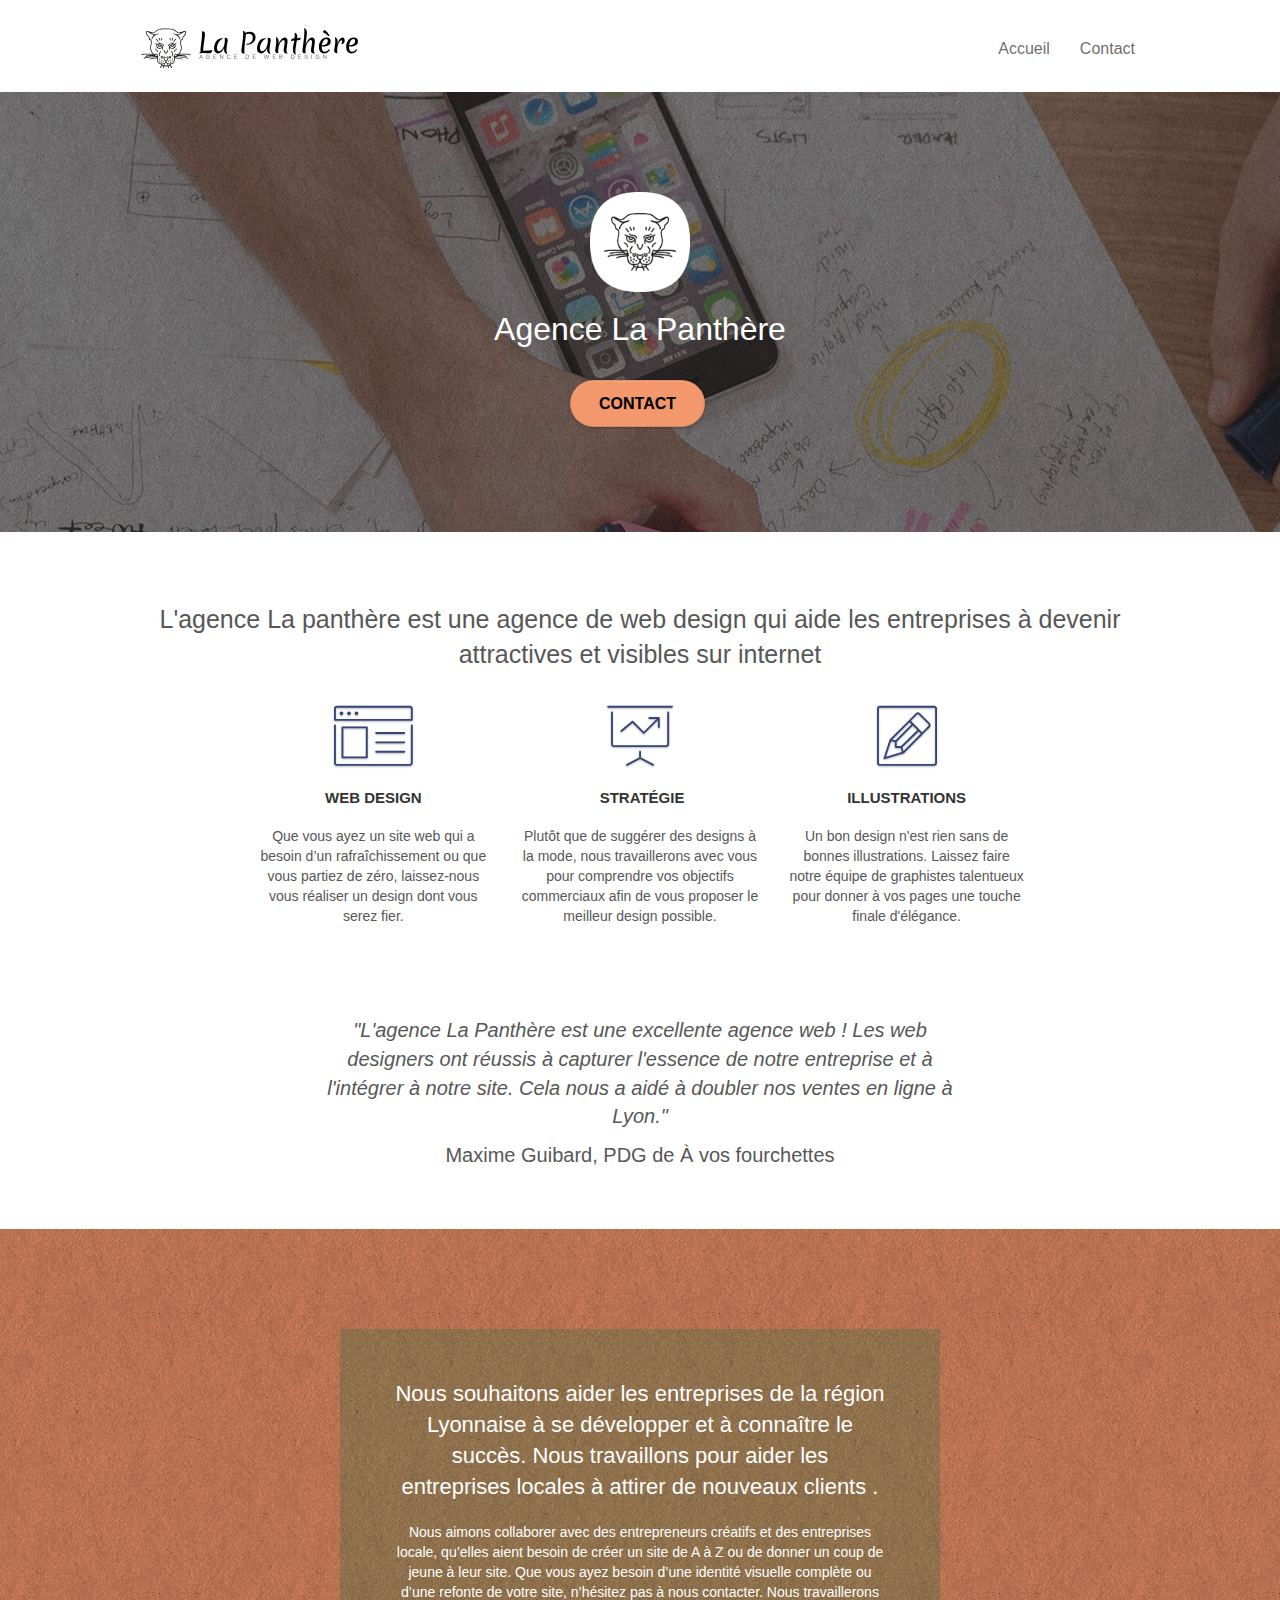
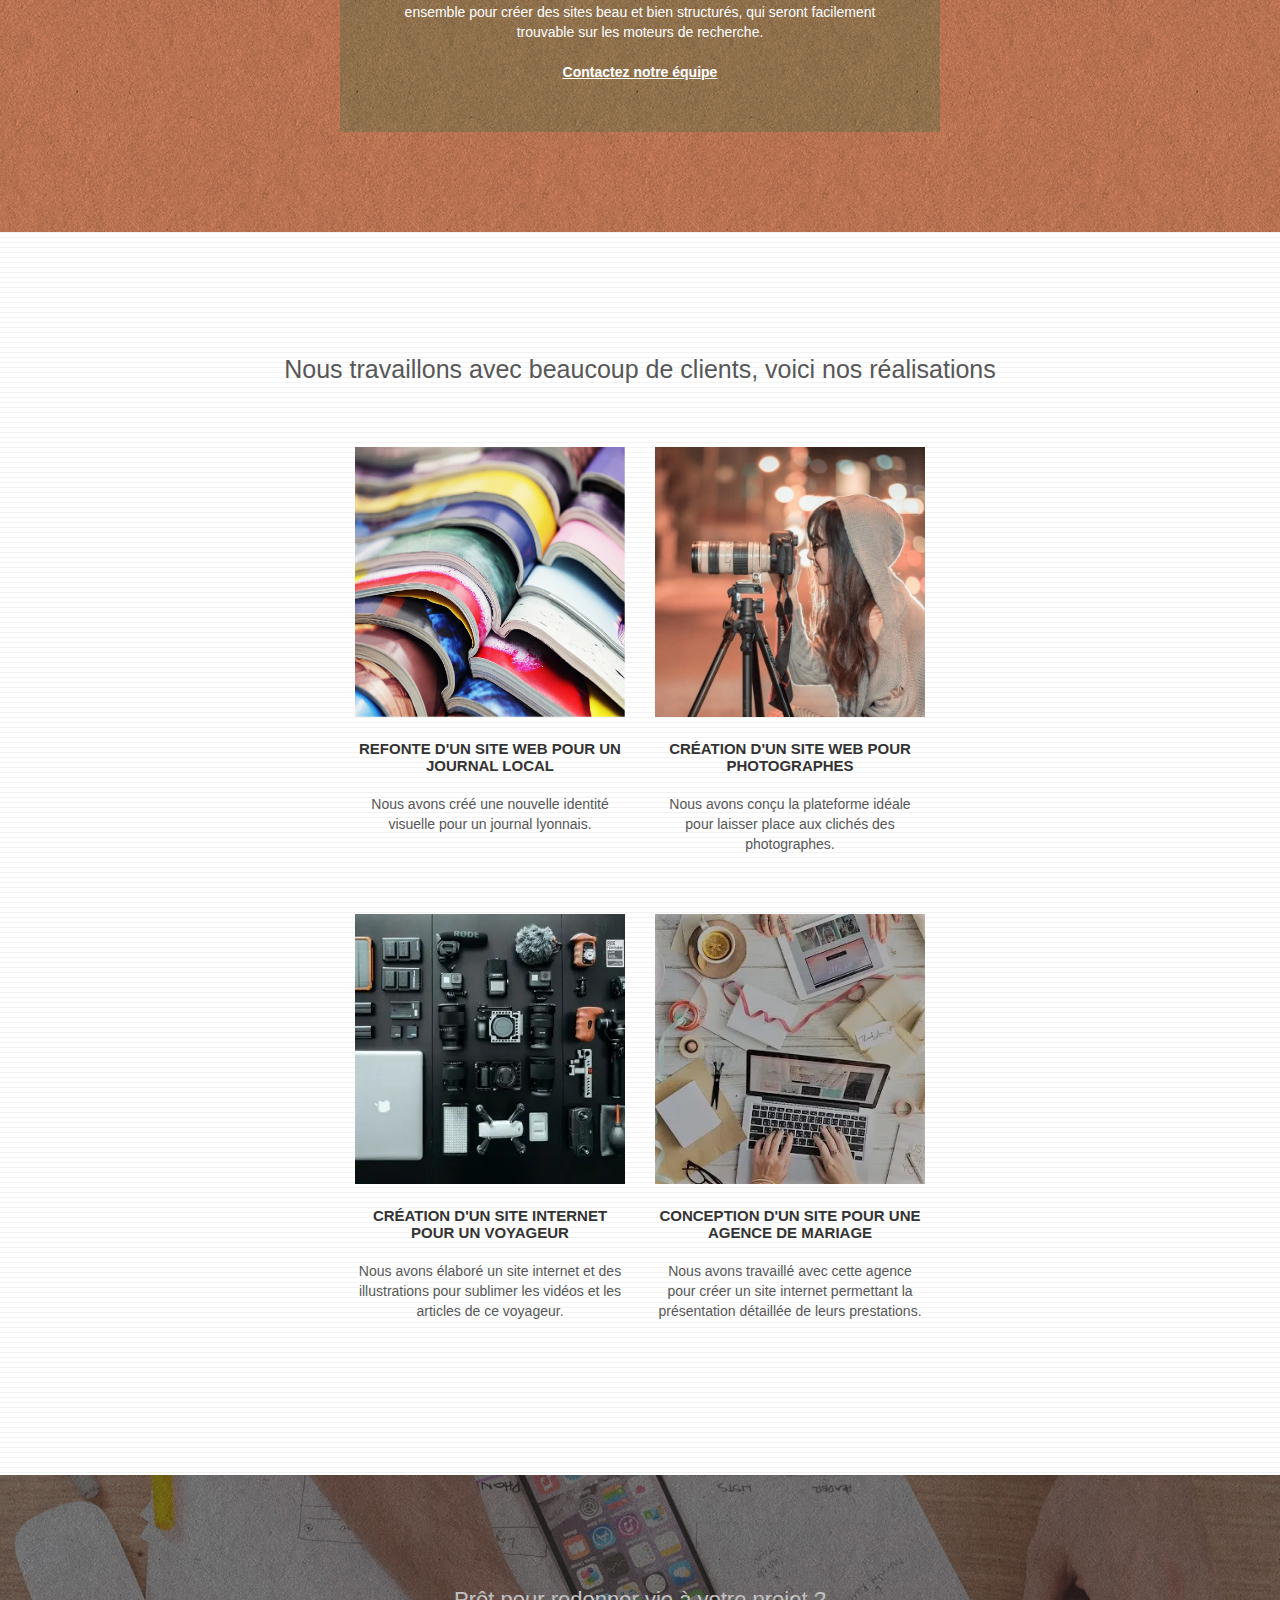
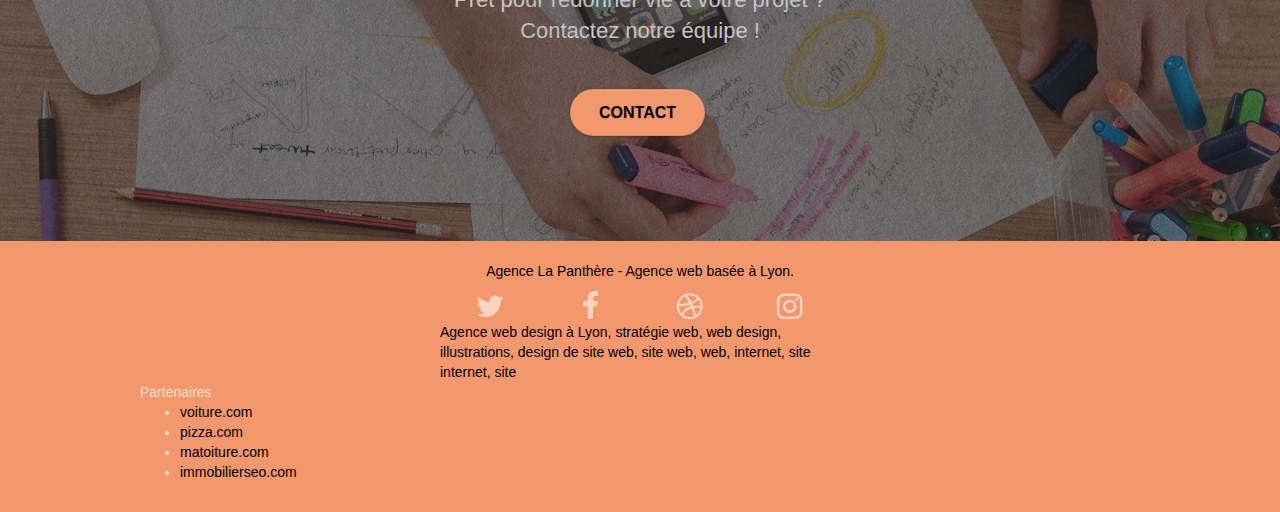
<file: index.html>
<!doctype html>
<html lang="fr">
<head>
    <meta charset="utf-8">
    <meta name="keywords" content="seo, google, site web, site internet, agence web design Lyon, agence web design">
    <meta name="description" content="La panthère, agence webdesign basée à Lyon, une entreprise de webdesign">
    <meta name="viewport" content="width=device-width, initial-scale=1.0, viewport-fit=cover">
    <link rel="shortcut icon" type="image/png" href="favicon.jpg">
    
	<link rel="stylesheet" type="text/css" href="./css/bootstrap.css">
	<link rel="stylesheet" type="text/css" href="style.css">
	<link rel="stylesheet" type="text/css" href="./css/font-awesome.css">
	<link rel="stylesheet" type="text/css" href="./css/et-line.css">
	
    
	<script src="./js/jquery-2.1.0.js"></script>
	<script src="./js/bootstrap.js"></script>
	<script src="./js/blocs.js"></script>
	<script src="./js/jquery.touchSwipe.js" defer></script>
	<script src="./js/gmaps.js"></script>

    <title>La panthère agence de webdesign situé à Lyon.</title>

    
<!-- Analytics -->
 
<!-- Analytics END -->
    
</head>
<body>
<!-- Principal conteneur -->
<div class="page-container">
    
<!-- bloc-0 -->
<header class="bloc bgc-white l-bloc " id="bloc-0">
	<div class="container bloc-sm">

		<nav class="navbar row">
			<div class="navbar-header">
				<a title="Barre de navigation" class="navbar-brand" href="index.html"><img src="img/agence-la-panthere-monochrome.svg" title="Agence web design Lyon" alt="Lyon web design logo agence web meilleure agence" height="40" /></a>
				<button id="nav-toggle" type="button" class="ui-navbar-toggle navbar-toggle" data-toggle="collapse" data-target=".navbar-1">
					<span class="sr-only">Toggle navigation</span><span class="icon-bar"></span><span class="icon-bar"></span><span class="icon-bar"></span>
				</button>
			</div>
			<nav class="collapse navbar-collapse navbar-1 special-dropdown-nav">
				<ul class="site-navigation nav navbar-nav">
					<li>
						<a title="Lien page d'acceuil" href="index.html">Accueil</a>
					</li>
					<li>
					</li>
					<li>
						<a title="Lien page contact" href="Contact.html">Contact</a>
					</li>
				</ul>
			</nav>
		</nav>
	</div>
</header>
<!-- bloc-0 END -->

<!-- bloc-1-presentation -->
<main>
<section class="bloc bgc-dark-slate-blue bg-banniere d-bloc bg-t-edge bloc-bg-texture texture-paper b-parallax" id="bloc-1-hero">
	<div class="container bloc-lg">
		<div class="row tight-width-whitespace">
			<div class="col-sm-12">
				<img src="img/logo.webp" class="center-block image-resize-mode" title="Agence web design Lyon" width="100" alt="Agence La Panthère, agence web design Lyon, création logo Lyon" />
				<h1 class="text-center hero-bloc-text tc-white ">
					Agence La Panthère
				</h1>
				<div class="text-center">
					<a title="bouton contact" href="Contact.html" class="btn btn-lg btn-clean btn-rd cta-hero btn-atomic-tangerine" id="cta-hero">Contact</a>
				</div>
			</div>
		</div>
	</div>
</section>
<!-- bloc-1-presentation END -->

<!-- bloc-2-services -->
<section class="bloc bgc-white l-bloc" id="bloc-2-services">
	<div class="container bloc-md">
		<div class="row">
			<div class="col-sm-12 text-center">
				<h2 class="h2__default">L'agence La panthère est une agence de web design qui aide les entreprises à devenir attractives et visibles sur internet</h2>
			</div>
		</div>
		<div class="row voffset-lg med-width-whitespace">
			<aside class="col-sm-4">
				<div class="text-center">
					<span class="et-icon-browser sm-shadow icon-dark-slate-blue icons icon-lg"></span>
				</div>
				<h3 class="mg-md text-center">
					Web design
				</h3>
				<p class="text-center ">
					Que vous ayez un site web qui a besoin d&rsquo;un rafraîchissement ou que vous partiez de zéro, laissez-nous vous réaliser un design dont vous serez fier.
				</p>
			</aside>
			<aside class="col-sm-4">
				<div class="text-center">
					<span class="et-icon-presentation sm-shadow icon-dark-slate-blue icons icon-lg"></span>
				</div>
				<h3 class="mg-md text-center">
					&nbsp;Stratégie
				</h3>
				<p class="text-center ">
					Plutôt que de suggérer des designs à la mode, nous travaillerons avec vous pour comprendre vos objectifs commerciaux afin de vous proposer le meilleur design possible.<br>
				</p>
			</aside>
			<aside class="col-sm-4">
				<div class="text-center">
					<span class="et-icon-edit sm-shadow icon-dark-slate-blue icons icon-lg"></span>
				</div>
				<h3 class="mg-md text-center">
					Illustrations
				</h3>
				<p class="text-center ">
					Un bon design n'est rien sans de bonnes illustrations. Laissez faire notre équipe de graphistes talentueux pour donner à vos pages une touche finale d'élégance.
				</p>
			</aside>
		</div>
		<div class="row voffset-lg voffset">
			<div class="col-xs-12 col-md-8 col-md-offset-2 text-center">
				<p class="text__coat">"L'agence La Panthère est une excellente agence web ! Les web designers ont réussis à capturer l'essence de notre entreprise et à l'intégrer à notre site. Cela nous a aidé à doubler nos ventes en ligne à Lyon."</p>
				<p class="text__default">Maxime Guibard, PDG de À vos fourchettes</p>
			</div>
		</div>
	</div>
</section>
<!-- bloc-2-services END -->

<!-- bloc-3-what-i-do -->
<section class="bloc tc-white bgc-atomic-tangerine bg-presentation d-bloc bloc-bg-texture texture-paper b-parallax" id="bloc-3-what-i-do">
	<div class="container bloc-lg">
		<div class="row tight-width-whitespace black-background">
			<div class="col-sm-12">
				<h2 class="mg-md text-center tc-white">
					Nous souhaitons aider les entreprises de la région Lyonnaise à se développer et à connaître le succès. Nous travaillons pour aider les entreprises locales à attirer de nouveaux clients .<br>
				</h2>
				<p class="text-center white">
					Nous aimons collaborer avec des entrepreneurs créatifs et des entreprises locale, qu’elles aient besoin de créer un site de A à Z ou de donner un coup de jeune à leur site. Que vous ayez besoin d’une identité visuelle complète ou d’une refonte de votre site, n’hésitez pas à nous contacter. Nous travaillerons ensemble pour créer des sites beau et bien structurés, qui seront facilement trouvable sur les moteurs de recherche. <br><br><a title="Page conatct" class="ltc-white bold-link" href="Contact.html">Contactez notre équipe</a><br>
				</p>
			</div>
		</div>
	</div>
</section>
<!-- bloc-3-what-i-do END -->

<!-- bloc-4-portfolio -->
<section class="bloc bgc-white bg-lines-h2-bg bg-repeat l-bloc" id="bloc-4-portfolio">
	<div class="container bloc-lg">
		<div class="row">
			<div class="col-sm-12 text-center">
				<h2 class="h2__default">Nous travaillons avec beaucoup de clients, voici nos réalisations</h2>
			</div>
		</div>
		<div class="row tight-width-whitespace portfolio-row">
			<aside class="col-sm-6">
				<a href="#" data-lightbox="img/1.webp" data-gallery-id="gallery-1" data-caption="Refonte d'un site web pour un journal local" data-frame="snapshot-lb"><img src="img/1.webp" alt="Lyon web design logo agence web meilleure agence et refonte site web journal" title="Agence web design Lyon" class="img-responsive portfolio-thumb" /></a>
				<h3 class="mg-md text-center">
					Refonte d'un site web pour un journal local
				</h3>
				<p class="text-center">
					Nous avons créé une nouvelle identité visuelle pour un journal lyonnais.
				</p>
			</aside>
			<aside class="col-sm-6">
				<a href="#" data-lightbox="img/2.webp" data-gallery-id="gallery-1" data-caption="Création d'un site web pour photographes" data-frame="snapshot-lb"><img src="img/2.webp" class="img-responsive portfolio-thumb" title="Agence web design Lyon" alt="Lyon web design logo agence web meilleure agence, Création d'un site web pour photographes" /></a>
				<h3 class="mg-md text-center">
					Création d'un site web pour photographes
				</h3>
				<p class="text-center">
					Nous avons conçu la plateforme idéale pour laisser place aux clichés des photographes.
				</p>
			</aside>
		</div>
		<div class="row tight-width-whitespace portfolio-row">
			<aside class="col-sm-6">
				<a href="#" data-lightbox="img/3.webp" data-gallery-id="gallery-1" data-caption="Création d'un site internet pour un voyageur" data-frame="snapshot-lb"><img src="img/3.webp" class="img-responsive portfolio-thumb" title="Agence web design Lyon" alt="Lyon web design logo agence web meilleure agence, Création d'un site web pour voyageur"/></a>
				<h3 class="mg-md text-center">
					Création d'un site internet pour un voyageur
				</h3>
				<p class="text-center">
					Nous avons élaboré un site internet et des illustrations pour sublimer les vidéos et les articles de ce voyageur.
				</p>
			</aside>
			<aside class="col-sm-6">
				<a href="#" data-lightbox="img/4.webp" data-gallery-id="gallery-1" data-caption="Conception d'un site pour une agence de mariage" data-frame="snapshot-lb"><img src="img/4.webp" class="img-responsive portfolio-thumb" title="Agence web design Lyon" alt="Lyon web design logo agence web meilleure agence, Création d'un site web pour agence de mariage" /></a>
				<h3 class="mg-md text-center">
					Conception d'un site pour une agence de mariage
				</h3>
				<p class="text-center">
					Nous avons travaillé avec cette agence pour créer un site internet permettant la présentation détaillée de leurs prestations.
				</p>
			</aside>
		</div>
	</div>
</section>
<!-- bloc-4-portfolio END -->

<!-- bloc-5-cta -->
<section class="bloc bgc-dark-slate-blue bg-banniere d-bloc bloc-bg-texture texture-paper" id="bloc-5-cta">
	<div class="container bloc-lg">
		<div class="row">
			<h2 class="mg-md text-center tc-white">
				Prêt pour redonner vie à votre projet ?<br>Contactez notre équipe !
			</h2>
			<div class="col-sm-12 text-center">
				<a title="Bouton contact" href="Contact.html" class="btn btn-atomic-tangerine btn-clean btn-rd btn-lg cta-hero">Contact</a>
			</div>
		</div>
	</div>
</section>
</main>
<!-- bloc-5-cta END -->

<!-- Footer - bloc-8 -->
<footer class="bloc bgc-atomic-tangerine d-bloc" id="bloc-8">
	<div class="container bloc-sm">
		<div class="row">
			<div class="col-sm-12">
				<p class="text-center black">
					Agence La Panthère - Agence web basée à Lyon.<br>
				</p>
				<div class="row row-no-gutters social">
					<div class="col-sm-3">
						<div class="text-center">
							<a title="Twitter" class="social" href="index.html"><span class="fa fa-twitter icon-md"></span></a>
						</div>
					</div>
					<div class="col-sm-3">
						<div class="text-center">
							<a title="Facebook" class="social" href="index.html"><span class="fa fa-facebook icon-md"></span></a>
						</div>
					</div>
					<div class="col-sm-3">
						<div class="text-center">
							<a title="dribbble" class="social" href="index.html"><span class="fa fa-dribbble icon-md"></span></a>
						</div>
					</div>
					<div class="col-sm-3">
						<div class="text-center">
							<a title="Instagram" class="social" href="index.html"><span class="fa fa-instagram icon-md"></span></a>
						</div>
					</div>
					<div class="keywords" style="color:#000000;">Agence web design à Lyon, stratégie web, web design, illustrations, design de site web, site web, web, internet, site internet, site</div>
				</div>
				<div class="row">
					<div class="col-sm-4">
						Partenaires
							<ul>
								<li><a title="partenaire voiture" href="voiture.com">voiture.com</a></li>
								<li><a title="partenait pizza" href="pizza.com">pizza.com</a></li>
								<li><a title="partenaire matoiture" href="matoiture.com">matoiture.com</a></li>
								<li><a title="partenaire immobilier" href="immobilierseo.com">immobilierseo.com</a></li>
							</ul>		
					</div>
				</div>
			</div>
		</div>
	</div>
</footer>
<!-- Footer - bloc-8 END -->

</div>
<!-- Principal conteneur END -->
    

</body>
</html>
</file>
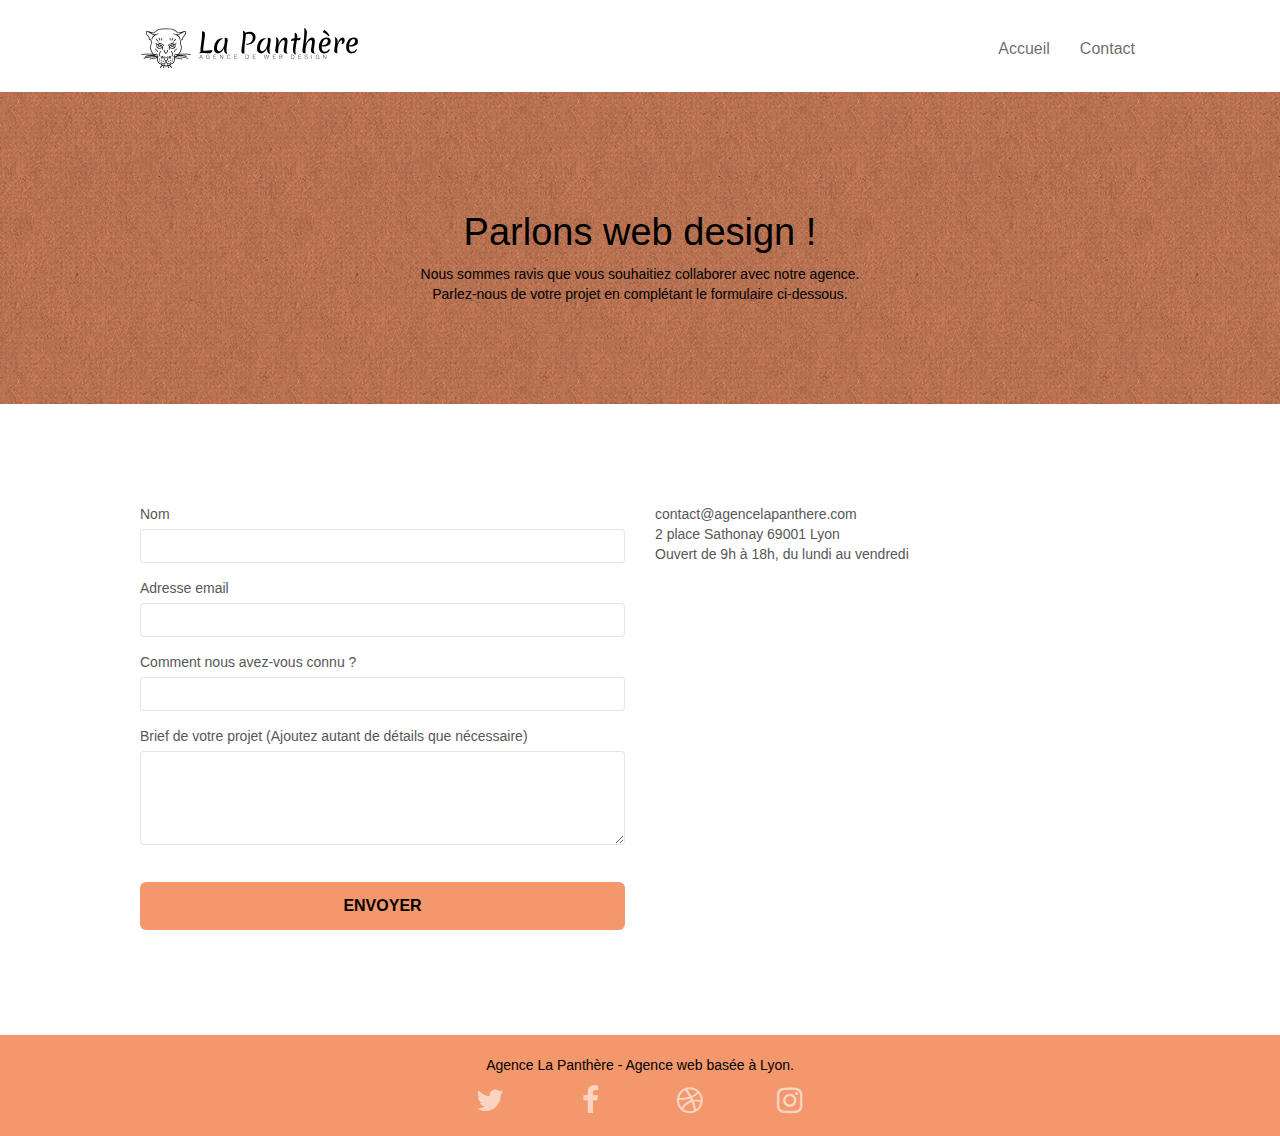
<file: Contact.html>
<!doctype html>
<html lang="fr">
<head>
    <meta charset="utf-8">
    <meta name="keywords" content="">
    <meta name="description" content="">
    <meta name="viewport" content="width=device-width, initial-scale=1.0, viewport-fit=cover">
    <link rel="shortcut icon" type="image/png" href="favicon.jpg">
    
	<link rel="stylesheet" type="text/css" href="./css/bootstrap.min.css">
	<link rel="stylesheet" type="text/css" href="style.css">
	<link rel="stylesheet" type="text/css" href="./css/font-awesome.min.css">
	<link rel="stylesheet" type="text/css" href="./css/et-line.min.css">
	
    
	<script src="./js/jquery-2.1.0.js"></script>
	<script src="./js/bootstrap.js"></script>
	<script src="./js/blocs.min.js"></script>
	<script src="./js/jqBootstrapValidation.js"></script>
	<script src="./js/formHandler.js"></script>
    <title>Contact la panthère agence de webdesign situé à Lyon.</title>

    
<!-- Analytics -->
 
<!-- Analytics END -->
    
</head>
<body>
<!-- Principal conteneur -->
<div class="page-container">
    
<!-- bloc-0 -->
<header class="bloc bgc-white l-bloc " id="bloc-0">
	<div class="container bloc-sm">
		<nav class="navbar row">
			<div class="navbar-header">
				<a class="navbar-brand" href="index.html"><img src="img/agence-la-panthere-monochrome.svg" title="Agence web design Lyon" alt="agence web design lyon logo" height="40" /></a>
				<button id="nav-toggle" type="button" class="ui-navbar-toggle navbar-toggle" data-toggle="collapse" data-target=".navbar-1">
					<span class="sr-only">Toggle navigation</span><span class="icon-bar"></span><span class="icon-bar"></span><span class="icon-bar"></span>
				</button>
			</div>
			<nav class="collapse navbar-collapse navbar-1 special-dropdown-nav">
				<ul class="site-navigation nav navbar-nav">
					<li>
						<a title="Lien page d'accueil" href="index.html">Accueil</a>
					</li>
					<li>
					</li>
					<li>
						<a title="Lien contact" href="Contact.html">Contact</a>
					</li>
				</ul>
			</nav>
		</nav>
	</div>
</header>
<!-- bloc-0 END -->

<!-- bloc-6 -->
<main>
<section class="bloc bg-dots-bg bg-repeat bgc-atomic-tangerine d-bloc bloc-bg-texture texture-paper" id="bloc-6">
	<div class="container bloc-lg">
		<div class="row">
			<div class="col-sm-12">
				<h1 class="text-center hero-bloc-text black">
					Parlons web design !
				</h1>
				<p class="text-center mg-lg black tight-width-whitespace">
					Nous sommes ravis que vous souhaitiez collaborer avec notre agence.<br>
					Parlez-nous de votre projet en complétant le formulaire ci-dessous.
				</p>
			</div>
		</div>
	</div>
</section>
<!-- bloc-6 END -->

<!-- bloc-7 -->
<section class="bloc bgc-white l-bloc" id="bloc-7">
	<div class="container bloc-lg">
		<div class="row">
			<div class="col-sm-6">
				<form id="form_1" novalidate success-msg="Your message has been sent." fail-msg="Sorry it seems that our mail server is not responding, Sorry for the inconvenience!">
					<div class="form-group">
						<label>
							Nom
						</label>
						<input id="name" class="form-control" required />
					</div>
					<div class="form-group">
						<label>
							Adresse email
						</label>
						<input id="email" class="form-control" type="email" required />
					</div>
					<div class="form-group">
						<label>
							Comment nous avez-vous connu ?
						</label>
						<input class="form-control" type="email" required id="input_504" />
					</div>
					<div class="form-group">
						<label>
							Brief de votre projet (Ajoutez autant de détails que nécessaire)<br>
						</label><textarea id="message" class="form-control" rows="4" cols="50" required></textarea>
					</div> 
					<button class="bloc-button btn btn-lg btn-block cta-hero btn-atomic-tangerine" type="submit">
						Envoyer
					</button>
				</form>
			</div>
			<aside class="col-sm-6">
				<p>
					contact@agencelapanthere.com<br>2 place Sathonay 69001 Lyon<br>Ouvert de 9h à 18h, du lundi au vendredi<br>
				</p>
			</aside>
		</div>
	</div>
</section>
<!-- bloc-7 END -->

<!-- ScrollToTop Button -->
<a class="bloc-button btn btn-d scrollToTop" onclick="scrollToTarget('1')"><span class="fa fa-chevron-up"></span></a>
</main>
<!-- ScrollToTop Button END-->


<!-- Footer - bloc-8 -->
<footer class="bloc bgc-atomic-tangerine d-bloc" id="bloc-8">
	<div class="container bloc-sm">
		<div class="row">
			<div class="col-sm-12">
				<p class="text-center black">
					Agence La Panthère - Agence web basée à Lyon.<br>
				</p>
				<div class="row row-no-gutters social">
					<div class="col-sm-3">
						<div class="text-center">
							<a class="social" title="twitter" href="index.html"><span class="fa fa-twitter icon-md"></span></a>
						</div>
					</div>
					<div class="col-sm-3">
						<div class="text-center">
							<a class="social" title="facebok" href="index.html"><span class="fa fa-facebook icon-md"></span></a>
						</div>
					</div>
					<div class="col-sm-3">
						<div class="text-center">
							<a class="social" title="dribbble" href="index.html"><span class="fa fa-dribbble icon-md"></span></a>
						</div>
					</div>
					<div class="col-sm-3">
						<div class="text-center">
							<a class="social" title="instagram" href="index.html"><span class="fa fa-instagram icon-md"></span></a>
						</div>
					</div>
				</div>
			</div>
		</div>
	</div>
</footer>
<!-- Footer - bloc-8 END -->

</div>
<!-- Principal conteneur END -->
    

</body>
</html>
</file>
<file: style.css>
body {
    margin: 0;
    padding: 0;
    background: #FFF;
    overflow-x: hidden;
    -webkit-font-smoothing: antialiased;
    -moz-osx-font-smoothing: grayscale;
}

a,
button {
    transition: all .3s ease-in-out;
    outline: none!important;
}

a:hover {
    text-decoration: none;
    cursor: pointer;
}

#page-loading-blocs-notifaction {
    position: fixed;
    top: 0;
    bottom: 0;
    width: 100%;
    z-index: 100000;
    background: #FFFFFF url("img/pageload-spinner.gif") no-repeat center center;
}

.bloc {
    width: 100%;
    clear: both;
    background: 50% 50% no-repeat;
    padding: 0 50px;
    -webkit-background-size: cover;
    -moz-background-size: cover;
    -o-background-size: cover;
    background-size: cover;
    position: relative;
}

.bloc .container {
    padding-left: 0;
    padding-right: 0;
}

.bloc-lg {
    padding: 100px 50px;
}

.bloc-md {
    padding: 50px;
}

.bloc-sm {
    padding: 20px 50px;
}

.bg-center,
.bg-l-edge,
.bg-r-edge,
.bg-t-edge,
.bg-b-edge,
.bg-tl-edge,
.bg-bl-edge,
.bg-tr-edge,
.bg-br-edge,
.bg-repeat {
    -webkit-background-size: auto!important;
    -moz-background-size: auto!important;
    -o-background-size: auto!important;
    background-size: auto!important;
}

.bg-repeat {
    background: repeat;
}

.bg-t-edge {
    background: top no-repeat;
}

.bloc-bg-texture::before {
    content: "";
    background-size: 2px 2px;
    position: absolute;
    top: 0;
    bottom: 0;
    left: 0;
    right: 0;
}

.texture-paper::before {
    background: url("img/texture-paper.webp");
    background-size: 280px 280px;
}

.b-parallax {
    background-attachment: fixed;
}

.d-bloc {
    color: rgba(255, 255, 255, .7);
}

.d-bloc button:hover {
    color: rgba(255, 255, 255, .9);
}

.d-bloc .icon-round,
.d-bloc .icon-square,
.d-bloc .icon-rounded,
.d-bloc .icon-semi-rounded-a,
.d-bloc .icon-semi-rounded-b {
    border-color: rgba(255, 255, 255, .9);
}

.d-bloc .divider-h span {
    border-color: rgba(255, 255, 255, .2);
}

.d-bloc .a-btn,
.d-bloc .navbar a,
.d-bloc .navbar-brand,
.d-bloc a .icon-sm,
.d-bloc a .icon-md,
.d-bloc a .icon-lg,
.d-bloc a .icon-xl,
.d-bloc h1 a,
.d-bloc h2 a,
.d-bloc h3 a,
.d-bloc h4 a,
.d-bloc h5 a,
.d-bloc h6 a,
.d-bloc p a {
    color: rgba(255, 255, 255, .6);
}

.d-bloc .a-btn:hover,
.d-bloc .navbar a:hover,
.d-bloc .navbar-brand:hover,
.d-bloc a:hover .icon-sm,
.d-bloc a:hover .icon-md,
.d-bloc a:hover .icon-lg,
.d-bloc a:hover .icon-xl,
.d-bloc h1 a:hover,
.d-bloc h2 a:hover,
.d-bloc h3 a:hover,
.d-bloc h4 a:hover,
.d-bloc h5 a:hover,
.d-bloc h6 a:hover,
.d-bloc p a:hover {
    color: rgba(255, 255, 255, 1);
}

.d-bloc .navbar-toggle .icon-bar {
    background: rgba(255, 255, 255, 1);
}

.d-bloc .btn-wire,
.d-bloc .btn-wire:hover {
    color: rgba(255, 255, 255, 1);
    border-color: rgba(255, 255, 255, 1);
}

.d-bloc .panel {
    color: rgba(0, 0, 0, .5);
}

.d-bloc .panel button:hover {
    color: rgba(0, 0, 0, .7);
}

.d-bloc .panel icon {
    border-color: rgba(0, 0, 0, .7);
}

.d-bloc .panel .divider-h span {
    border-color: rgba(0, 0, 0, .1);
}

.d-bloc .panel .a-btn {
    color: rgba(0, 0, 0, .6);
}

.d-bloc .panel .a-btn:hover {
    color: rgba(0, 0, 0, 1);
}

.d-bloc .panel .btn-wire,
.d-bloc .panel .btn-wire:hover {
    color: rgba(0, 0, 0, .7);
    border-color: rgba(0, 0, 0, .3);
}

.d-bloc .panel,
.l-bloc {
    color: rgba(0, 0, 0, .5);
}

.d-bloc .panel button:hover,
.l-bloc button:hover {
    color: rgba(0, 0, 0, .7);
}

.l-bloc .icon-round,
.l-bloc .icon-square,
.l-bloc .icon-rounded,
.l-bloc .icon-semi-rounded-a,
.l-bloc .icon-semi-rounded-b {
    border-color: rgba(0, 0, 0, .7);
}

.d-bloc .panel .divider-h span,
.l-bloc .divider-h span {
    border-color: rgba(0, 0, 0, .1);
}

.d-bloc .panel .a-btn,
.l-bloc .a-btn,
.l-bloc .navbar a,
.l-bloc .navbar-brand,
.l-bloc a .icon-sm,
.l-bloc a .icon-md,
.l-bloc a .icon-lg,
.l-bloc a .icon-xl,
.l-bloc h1 a,
.l-bloc h2 a,
.l-bloc h3 a,
.l-bloc h4 a,
.l-bloc h5 a,
.l-bloc h6 a,
.l-bloc p a {
    color: rgba(0, 0, 0, .6);
}

.d-bloc .panel .a-btn:hover,
.l-bloc .a-btn:hover,
.l-bloc .navbar a:hover,
.l-bloc .navbar-brand:hover,
.l-bloc a:hover .icon-sm,
.l-bloc a:hover .icon-md,
.l-bloc a:hover .icon-lg,
.l-bloc a:hover .icon-xl,
.l-bloc h1 a:hover,
.l-bloc h2 a:hover,
.l-bloc h3 a:hover,
.l-bloc h4 a:hover,
.l-bloc h5 a:hover,
.l-bloc h6 a:hover,
.l-bloc p a:hover {
    color: rgba(0, 0, 0, 1);
}

.l-bloc .navbar-toggle .icon-bar {
    color: rgba(0, 0, 0, .6);
}

.d-bloc .panel .btn-wire,
.d-bloc .panel .btn-wire:hover,
.l-bloc .btn-wire,
.l-bloc .btn-wire:hover {
    color: rgba(0, 0, 0, .7);
    border-color: rgba(0, 0, 0, .3);
}

.voffset {
    margin-top: 30px;
}

.voffset-lg {
    margin-top: 80px;
}

.row-no-gutters {
    margin-right: 0;
    margin-left: 0;
}

.row.row-no-gutters > [class^="col-"],
.row.row-no-gutters > [class*=" col-"] {
    padding-right: 0;
    padding-left: 0;
}

#bloc-1-hero h1 {
    font-size: 32px;
}

.navbar {
    margin-bottom: 0;
    z-index: 1;
}

.navbar-brand {
    height: auto;
    padding: 3px 15px;
    font-size: 25px;
    font-weight: normal;
    font-weight: 600;
    line-height: 44px;
}

.navbar-brand img {
    max-height: 200px;
    margin: 0 5px 0 0;
    display: inline;
}

.navbar-brand img[src$=svg] {
    min-width: 100px;
}

.nav-center .navbar-brand img {
    margin: 0;
}

.navbar .nav {
    padding-top: 2px;
    margin-right: -16px;
    float: right;
    z-index: 1;
}

.nav > li {
    float: left;
    margin-top: 4px;
    font-size: 16px;
}

.navbar-nav .open .dropdown-menu > li > a {
    text-align: inherit;
}

.nav > li a:hover,
.nav > li a:focus {
    background: transparent;
}

.navbar-toggle {
    margin: 10px 10px 0 0;
    border: 0px;
}

.navbar-toggle:hover {
    background: transparent!important;
}

.navbar-toggle .icon-bar {
    background-color: rgba(0, 0, 0, .5);
    width: 26px;
}

.nav-invert .navbar .nav {
    float: left;
}

.nav-invert .navbar-header,
.nav-invert .navbar-brand {
    float: right;
    position: relative;
    z-index: 2;
}

@media (min-width: 768px) {
    .site-navigation {
        position: absolute;
        top: 50%;
        right: 20px;
        transform: translate(0, -50%);
        -webkit-transform: translateY(-50%);
    }
    .nav > li .dropdown-menu a,
    .nav > li .dropdown-menu a:hover {
        color: #484848;
    }
    .nav-invert .site-navigation {
        left: 0;
        right: 0;
    }
    .nav-center {
        text-align: center;
    }
    .nav-center .navbar-header {
        width: 100%;
    }
    .nav-center .navbar-header,
    .nav-center .navbar-brand,
    .nav-center .nav > li {
        float: none;
        display: inline-block;
    }
    .nav-center .site-navigation {
        position: relative;
        width: 100%;
        right: 0;
        margin-right: 0px;
        margin-top: 20px;
    }
    .nav-center.mini-nav .navbar-toggle {
        float: none;
        margin: 10px auto 0;
    }
}

.nav > li > .dropdown a {
    background: none!important;
    display: block;
    padding: 14px 15px;
}

nav .caret {
    margin: 0 5px;
}

.dropdown-menu .dropdown-menu {
    top: -8px;
    left: 100%;
}

.dropdown-menu .dropmenu-flow-right {
    top: 100%;
    left: 0;
    margin-left: -1px;
    border-top-left-radius: 0;
    border-top-right-radius: 0;
}

.dropdown-menu .dropdown span {
    border: 4px solid black;
    border-top-color: transparent;
    border-right-color: transparent;
    border-bottom-color: transparent;
    margin: 6px -5px 0 0!important;
    float: right;
}

.mg-md {
    margin-top: 10px;
    margin-bottom: 20px;
}

.mg-lg {
    margin-top: 10px;
    margin-bottom: 40px;
}

.btn {
    margin: 0 5px 5px 0;
}

.btn.pull-right {
    margin: 0 0 5px 5px;
}

.btn-d,
.btn-d:hover,
.btn-d:focus {
    color: #FFF;
    background: rgba(0, 0, 0, .3);
}

button {
    outline: none!important;
}

.btn-rd {
    border-radius: 40px;
}

.btn-clean {
    border: 1px solid rgba(0, 0, 0, .08);
    border-bottom-color: rgba(0, 0, 0, .1);
    text-shadow: 0 1px 0 rgba(0, 0, 1, .1);
    box-shadow: 0 1px 3px rgba(0, 0, 1, .25), inset 0 1px 0 0 rgba(255, 255, 255, .15);
}

.icon-md {
    font-size: 30px!important;
}

.icon-lg {
    font-size: 60px!important;
}

.sm-shadow {
    text-shadow: 0 1px 2px rgba(0, 0, 0, .3);
}

.panel-sq,
.panel-sq .panel-heading,
.panel-sq .panel-footer {
    border-radius: 0;
}

.panel-rd {
    border-radius: 30px;
}

.panel-rd .panel-heading {
    border-radius: 29px 29px 0 0;
}

.panel-rd .panel-footer {
    border-radius: 0 0 29px 29px;
}

.form-control {
    border-color: rgba(0, 0, 0, .1);
    box-shadow: none;
}

.scrollToTop {
    width: 40px;
    height: 40px;
    position: fixed;
    bottom: 20px;
    right: 20px;
    opacity: 0;
    z-index: 500;
    transition: all .3s ease-in-out;
}

.scrollToTop span {
    margin-top: 6px;
}

.showScrollTop {
    font-size: 14px;
    opacity: 1;
}

a[data-lightbox] {
    position: relative;
    display: block;
    text-align: center;
}

a[data-lightbox]:hover::before {
    content: "+";
    font-family: "HelveticaNeue-Light", "Helvetica Neue Light", "Helvetica Neue", Helvetica, Arial;
    font-size: 32px;
    width: 50px;
    height: 50px;
    margin-left: -25px;
    border-radius: 50%;
    background: rgba(0, 0, 0, .6);
    color: #FFF;
    font-weight: 100;
    z-index: 1;
    position: absolute;
    top: 50%;
    transform: translateY(-50%);
    -webkit-transform: translateY(-50%);
}

a[data-lightbox]:hover img {
    opacity: 0.6;
    -webkit-animation-fill-mode: none;
    animation-fill-mode: none;
}

#lightbox-modal {
    display: flex;
    align-items: center;
}

#lightbox-modal .modal-dialog {
    width: 90%;
    max-width: 900px;
    margin: 0 auto 0;
}

#lightbox-modal .modal-dialog img {
    max-height: 90vh;
    margin: 0 auto;
}

.lightbox-caption {
    padding: 20px;
    color: #FFF;
    background: rgba(0, 0, 0, .5);
    position: absolute;
    left: 15px;
    right: 15px;
    bottom: 5px;
}

.close-lightbox {
    color: #FFF;
    font-size: 30px;
    position: absolute;
    top: 20px;
    right: 20px;
    z-index: 20;
    background: rgba(0, 0, 0, .5);
    border: none;
    line-height: 30px;
    padding: 0 9px 5px;
    opacity: 0.3;
}

.close-lightbox:hover,
.next-lightbox:hover,
.prev-lightbox:hover {
    opacity: 1.0;
    color: #FFF;
}

.next-lightbox,
.prev-lightbox {
    font-size: 20px;
    color: rgba(255, 255, 255, .9);
    background: rgba(0, 0, 0, .5);
    transition: all .2s ease-in-out;
    position: absolute;
    top: 45%;
    z-index: 1;
    opacity: 0.4;
}

.next-lightbox {
    padding: 6px 8px 1px 13px;
    right: 25px;
}

.prev-lightbox {
    padding: 6px 13px 1px 10px;
    left: 25px;
}

.snapshot-lb .modal-body {
    padding-bottom: 45px;
}

.snapshot-lb .lightbox-caption {
    padding: 0;
    color: rgba(0, 0, 0, .5);
    background: none;
}

footer a {
    color: rgb(0, 0, 0)!important;
}

h1,
h2,
h3,
h4,
h5,
h6,
p,
label,
.btn, 
a {
    font-family: "helvetica";
    font-weight: 400;
    color: #575757;
}

.h2__default {
    font-family: "helvetica";
    font-weight: 400;
    font-size: 2.5rem;
    color: #575757!important;
}

.text__coat {
    font-family: "helvetica";
    font-weight: 400;
    font-style: italic;
    font-size: 2rem;
    color: #575757!important;
}

.text__default {
    font-family: "helvetica";
    font-weight: 400;
    color: #575757!important;
    font-size: 2rem;
}

.container {
    max-width: 1000px;
}

.hero-bloc-text {
    font-size: 38px;
}

.hero-bloc-text-sub {
    font-size: 36px;
}

.statement-bloc-text {
    line-height: 26px;
    font-style: italic;
    font-size: 20px;
    text-align: center;
    font-weight: lighter;
    max-width: 520px;
    margin: auto auto auto auto;
}

p {
    font-size: 14px;
}

.tight-width-whitespace {
    max-width: 600px;
    margin: auto auto auto auto;
}

.h1 {
    font-size: 20px;
    font-family: "Open Sans";
}

.cta-hero {
    margin-top: 22px;
    color: #FFFFFF!important;
    text-transform: uppercase;
    padding: 12px 28px 12px 28px;
    font-size: 16px;
    font-weight: 700;
}

.social {
    max-width: 400px;
    margin: auto auto auto auto;
}

h2 {
    font-size: 22px;
    line-height: 1.4em;
}

h3 {
    font-size: 15px;
    text-transform: uppercase;
    font-weight: 700;
    color: #333333!important;
}

.med-width-whitespace {
    max-width: 800px;
    margin: auto auto auto auto;
    box-shadow: 0px 0px 0px #000000;
}

h1 {
    color: #333333!important;
}

h4 {
    color: #333333!important;
}

.icons {
    margin-bottom: 14px;
    margin-top: 24px;
}

.white {
    color: #FFFFFF!important;
}

.black {
    color: #000000!important;
}

.portfolio-thumb {
    margin-bottom: 24px;
}

.portfolio-row {
    margin-bottom: 44px;
    margin-top: 50px;
}

.avatar {
    box-shadow: 0px 4px 9px rgba(0, 0, 0, 0.3);
}

.black-background {
    background-color: rgba(165, 147, 99, 0.7);
    padding: 40px 40px 40px 40px;
}

.bold-link {
    font-weight: 900;
    text-decoration: underline!important;
}

.bgc-white {
    background-color: #FFFFFF;
}

.bgc-dark-slate-blue {
    background-color: #364577;
}

.bgc-atomic-tangerine {
    background-color: #F3976C;
}

.tc-white {
    color: #ffffff!important;
}

.btn-atomic-tangerine {
    background: #F3976C;
    color: #000000!important;
}

.btn-atomic-tangerine:hover {
    background: #c27956!important;
    color: #FFFFFF!important;
}

.ltc-white {
    color: #FFFFFF!important;
}

.ltc-white:hover {
    color: #cccccc!important;
}

.ltc-atomic-tangerine {
    color: #F3976C!important;
}

.ltc-atomic-tangerine:hover {
    color: #c27956!important;
}

.icon-dark-slate-blue {
    color: #364577!important;
    border-color: #364577!important;
}

.bg-dots-bg {
    background-image: url("img/dots-bg.webp");
}

.bg-lines-h2-bg {
    background-image: url("img/lines-h2-bg.webp");
}

.bg-banniere {
    background-image: url("img/agence-la-panthere.webp");
}

.bg-presentation {
    background-image: url("img/image-de-presentation.webp");
}

@media (max-width: 1024px) {
    .bloc {
        padding-left: 20px;
        padding-right: 20px;
    }
    .bloc.full-width-bloc,
    .bloc-tile-2.full-width-bloc .container,
    .bloc-tile-3.full-width-bloc .container,
    .bloc-tile-4.full-width-bloc .container {
        padding-left: 0;
        padding-right: 0;
    }
}

@media (max-width: 992px) and (min-width: 768px) {
    .navbar .nav {
        max-width: 80%
    }
    .nav-center.navbar .nav {
        max-width: 100%
    }
}

@media only screen and (min-width: 768px) and (max-width: 1024px) and (orientation: landscape) {
    .b-parallax {
        background-attachment: scroll;
    }
}

@media only screen and (min-width: 1024px) and (max-width: 1366px) and (-webkit-min-device-pixel-ratio: 1.5) {
    .b-parallax {
        background-attachment: scroll;
    }
}

@media (max-width: 991px) {
    .container {
        width: 100%;
    }
    .b-parallax {
        background-attachment: scroll;
    }
    .page-container,
    #hero-bloc {
        overflow-x: hidden;
        position: relative;
    }
    .bloc {
        padding-left: env(safe-area-inset-left);
        padding-right: env(safe-area-inset-right);
    }
    .bloc-group,
    .bloc-group .bloc {
        display: block;
        width: 100%;
    }
    .bloc-fill-screen .fill-bloc-top-edge,
    .bloc-fill-screen .fill-bloc-bottom-edge {
        padding: 0 20px;
        padding-left: env(safe-area-inset-left);
        padding-right: env(safe-area-inset-right);
    }
}

@media (max-width: 767px) {
    .page-container {
        overflow-x: hidden;
        position: relative;
    }
    h1,
    h2,
    h3,
    h4,
    h5,
    h6,
    p,
    #disqus_thread {
        padding-left: 10px!important;
        padding-right: 10px!important;
    }
    .b-parallax {
        background-attachment: scroll;
    }
    .navbar .nav {
        padding-top: 0;
        border-top: 1px solid rgba(0, 0, 0, .2);
        float: none!important;
    }
    .navbar.row {
        margin-left: 0;
        margin-right: 0;
    }
    .site-navigation {
        position: inherit;
        transform: none;
        -webkit-transform: none;
        -ms-transform: none;
    }
    .nav > li {
        margin-top: 0;
        border-bottom: 1px solid rgba(0, 0, 0, .1);
        background: rgba(0, 0, 0, .05);
        text-align: left;
        padding-left: 15px;
        width: 100%;
    }
    .nav > li:hover {
        background: rgba(0, 0, 0, .08);
    }
    .dropdown .dropdown a .caret {
        float: none;
        margin: 5px 0 0 10px!important;
        border: 4px solid black;
        border-bottom-color: transparent;
        border-right-color: transparent;
        border-left-color: transparent;
    }
    #hero-bloc .navbar .nav {
        background: rgba(0, 0, 0, .8);
    }
    #hero-bloc .navbar .nav a {
        color: rgba(255, 255, 255, .6);
    }
    .hero {
        padding: 50px 0;
    }
    .hero-nav {
        left: -1px;
        right: -1px;
    }
    .navbar-collapse {
        padding: 0;
        overflow-x: hidden;
        -webkit-box-shadow: none;
        box-shadow: none;
    }
    .navbar-brand img {
        max-height: 40px;
        width: auto;
    }
    .nav-invert .navbar-header {
        float: none;
        width: 100%;
    }
    .nav-invert .navbar-toggle {
        float: left;
        margin-left: 10px;
    }
    .bloc {
        padding-left: 0;
        padding-right: 0;
    }
    .bloc-xxl,
    .bloc-xl,
    .bloc-lg {
        padding: 40px 0;
    }
    .bloc-sm,
    .bloc-md {
        padding-left: 0;
        padding-right: 0;
    }
    .bloc-tile-2 .container,
    .bloc-tile-3 .container,
    .bloc-tile-4 .container,
    .bloc-fill-screen .fill-bloc-top-edge,
    .bloc-fill-screen .fill-bloc-bottom-edge {
        padding-left: 0;
        padding-right: 0;
    }
    .a-block {
        padding: 0 10px;
    }
    .btn-dwn {
        display: none;
    }
    .voffset {
        margin-top: 5px;
    }
    .voffset-md {
        margin-top: 20px;
    }
    .voffset-lg {
        margin-top: 30px;
    }
    form {
        padding: 5px;
    }
    .close-lightbox {
        display: inline-block;
    }
    .blocsapp-device-iphone5 {
        background-size: 216px 425px;
        padding-top: 60px;
        width: 216px;
        height: 425px;
    }
    .blocsapp-device-iphone5 img {
        width: 180px;
        height: 320px;
    }
}

@media (max-width: 400px) {
    .bloc {
        padding-left: 0;
        padding-right: 0;
    }
}

@media (max-width: 767px) {
    .bloc-mob-center-text {
        text-align: center;
    }
}
</file>
<file: css/et-line.css>
@font-face {
    font-family: et-line;
    src: url(../fonts/et-line.eot);
    src: url(../fonts/et-line.eot?#iefix) format('embedded-opentype'), url(../fonts/et-line.woff) format('woff'), url(../fonts/et-line.ttf) format('truetype'), url(../fonts/et-line.svg#et-line) format('svg');
    font-weight: 400;
    font-style: normal
}

.et-icon-adjustments,
.et-icon-alarmclock,
.et-icon-anchor,
.et-icon-aperture,
.et-icon-attachment,
.et-icon-bargraph,
.et-icon-basket,
.et-icon-beaker,
.et-icon-bike,
.et-icon-book-open,
.et-icon-briefcase,
.et-icon-browser,
.et-icon-calendar,
.et-icon-camera,
.et-icon-caution,
.et-icon-chat,
.et-icon-circle-compass,
.et-icon-clipboard,
.et-icon-clock,
.et-icon-cloud,
.et-icon-compass,
.et-icon-desktop,
.et-icon-dial,
.et-icon-document,
.et-icon-documents,
.et-icon-download,
.et-icon-dribbble,
.et-icon-edit,
.et-icon-envelope,
.et-icon-expand,
.et-icon-facebook,
.et-icon-flag,
.et-icon-focus,
.et-icon-gears,
.et-icon-genius,
.et-icon-gift,
.et-icon-global,
.et-icon-globe,
.et-icon-googleplus,
.et-icon-grid,
.et-icon-happy,
.et-icon-hazardous,
.et-icon-heart,
.et-icon-hotairballoon,
.et-icon-hourglass,
.et-icon-key,
.et-icon-laptop,
.et-icon-layers,
.et-icon-lifesaver,
.et-icon-lightbulb,
.et-icon-linegraph,
.et-icon-linkedin,
.et-icon-lock,
.et-icon-magnifying-glass,
.et-icon-map,
.et-icon-map-pin,
.et-icon-megaphone,
.et-icon-mic,
.et-icon-mobile,
.et-icon-newspaper,
.et-icon-notebook,
.et-icon-paintbrush,
.et-icon-paperclip,
.et-icon-pencil,
.et-icon-phone,
.et-icon-picture,
.et-icon-pictures,
.et-icon-piechart,
.et-icon-presentation,
.et-icon-pricetags,
.et-icon-printer,
.et-icon-profile-female,
.et-icon-profile-male,
.et-icon-puzzle,
.et-icon-quote,
.et-icon-recycle,
.et-icon-refresh,
.et-icon-ribbon,
.et-icon-rss,
.et-icon-sad,
.et-icon-scissors,
.et-icon-scope,
.et-icon-search,
.et-icon-shield,
.et-icon-speedometer,
.et-icon-strategy,
.et-icon-streetsign,
.et-icon-tablet,
.et-icon-target,
.et-icon-telescope,
.et-icon-toolbox,
.et-icon-tools,
.et-icon-tools-2,
.et-icon-trophy,
.et-icon-tumblr,
.et-icon-twitter,
.et-icon-upload,
.et-icon-video,
.et-icon-wallet,
.et-icon-wine {
    font-family: et-line;
    speak: none;
    font-style: normal;
    font-weight: 400;
    font-variant: normal;
    text-transform: none;
    line-height: 1;
    -webkit-font-smoothing: antialiased;
    -moz-osx-font-smoothing: grayscale;
    display: inline-block
}

.et-icon-mobile:before {
    content: "\e000"
}

.et-icon-laptop:before {
    content: "\e001"
}

.et-icon-desktop:before {
    content: "\e002"
}

.et-icon-tablet:before {
    content: "\e003"
}

.et-icon-phone:before {
    content: "\e004"
}

.et-icon-document:before {
    content: "\e005"
}

.et-icon-documents:before {
    content: "\e006"
}

.et-icon-search:before {
    content: "\e007"
}

.et-icon-clipboard:before {
    content: "\e008"
}

.et-icon-newspaper:before {
    content: "\e009"
}

.et-icon-notebook:before {
    content: "\e00a"
}

.et-icon-book-open:before {
    content: "\e00b"
}

.et-icon-browser:before {
    content: "\e00c"
}

.et-icon-calendar:before {
    content: "\e00d"
}

.et-icon-presentation:before {
    content: "\e00e"
}

.et-icon-picture:before {
    content: "\e00f"
}

.et-icon-pictures:before {
    content: "\e010"
}

.et-icon-video:before {
    content: "\e011"
}

.et-icon-camera:before {
    content: "\e012"
}

.et-icon-printer:before {
    content: "\e013"
}

.et-icon-toolbox:before {
    content: "\e014"
}

.et-icon-briefcase:before {
    content: "\e015"
}

.et-icon-wallet:before {
    content: "\e016"
}

.et-icon-gift:before {
    content: "\e017"
}

.et-icon-bargraph:before {
    content: "\e018"
}

.et-icon-grid:before {
    content: "\e019"
}

.et-icon-expand:before {
    content: "\e01a"
}

.et-icon-focus:before {
    content: "\e01b"
}

.et-icon-edit:before {
    content: "\e01c"
}

.et-icon-adjustments:before {
    content: "\e01d"
}

.et-icon-ribbon:before {
    content: "\e01e"
}

.et-icon-hourglass:before {
    content: "\e01f"
}

.et-icon-lock:before {
    content: "\e020"
}

.et-icon-megaphone:before {
    content: "\e021"
}

.et-icon-shield:before {
    content: "\e022"
}

.et-icon-trophy:before {
    content: "\e023"
}

.et-icon-flag:before {
    content: "\e024"
}

.et-icon-map:before {
    content: "\e025"
}

.et-icon-puzzle:before {
    content: "\e026"
}

.et-icon-basket:before {
    content: "\e027"
}

.et-icon-envelope:before {
    content: "\e028"
}

.et-icon-streetsign:before {
    content: "\e029"
}

.et-icon-telescope:before {
    content: "\e02a"
}

.et-icon-gears:before {
    content: "\e02b"
}

.et-icon-key:before {
    content: "\e02c"
}

.et-icon-paperclip:before {
    content: "\e02d"
}

.et-icon-attachment:before {
    content: "\e02e"
}

.et-icon-pricetags:before {
    content: "\e02f"
}

.et-icon-lightbulb:before {
    content: "\e030"
}

.et-icon-layers:before {
    content: "\e031"
}

.et-icon-pencil:before {
    content: "\e032"
}

.et-icon-tools:before {
    content: "\e033"
}

.et-icon-tools-2:before {
    content: "\e034"
}

.et-icon-scissors:before {
    content: "\e035"
}

.et-icon-paintbrush:before {
    content: "\e036"
}

.et-icon-magnifying-glass:before {
    content: "\e037"
}

.et-icon-circle-compass:before {
    content: "\e038"
}

.et-icon-linegraph:before {
    content: "\e039"
}

.et-icon-mic:before {
    content: "\e03a"
}

.et-icon-strategy:before {
    content: "\e03b"
}

.et-icon-beaker:before {
    content: "\e03c"
}

.et-icon-caution:before {
    content: "\e03d"
}

.et-icon-recycle:before {
    content: "\e03e"
}

.et-icon-anchor:before {
    content: "\e03f"
}

.et-icon-profile-male:before {
    content: "\e040"
}

.et-icon-profile-female:before {
    content: "\e041"
}

.et-icon-bike:before {
    content: "\e042"
}

.et-icon-wine:before {
    content: "\e043"
}

.et-icon-hotairballoon:before {
    content: "\e044"
}

.et-icon-globe:before {
    content: "\e045"
}

.et-icon-genius:before {
    content: "\e046"
}

.et-icon-map-pin:before {
    content: "\e047"
}

.et-icon-dial:before {
    content: "\e048"
}

.et-icon-chat:before {
    content: "\e049"
}

.et-icon-heart:before {
    content: "\e04a"
}

.et-icon-cloud:before {
    content: "\e04b"
}

.et-icon-upload:before {
    content: "\e04c"
}

.et-icon-download:before {
    content: "\e04d"
}

.et-icon-target:before {
    content: "\e04e"
}

.et-icon-hazardous:before {
    content: "\e04f"
}

.et-icon-piechart:before {
    content: "\e050"
}

.et-icon-speedometer:before {
    content: "\e051"
}

.et-icon-global:before {
    content: "\e052"
}

.et-icon-compass:before {
    content: "\e053"
}

.et-icon-lifesaver:before {
    content: "\e054"
}

.et-icon-clock:before {
    content: "\e055"
}

.et-icon-aperture:before {
    content: "\e056"
}

.et-icon-quote:before {
    content: "\e057"
}

.et-icon-scope:before {
    content: "\e058"
}

.et-icon-alarmclock:before {
    content: "\e059"
}

.et-icon-refresh:before {
    content: "\e05a"
}

.et-icon-happy:before {
    content: "\e05b"
}

.et-icon-sad:before {
    content: "\e05c"
}

.et-icon-facebook:before {
    content: "\e05d"
}

.et-icon-twitter:before {
    content: "\e05e"
}

.et-icon-googleplus:before {
    content: "\e05f"
}

.et-icon-rss:before {
    content: "\e060"
}

.et-icon-tumblr:before {
    content: "\e061"
}

.et-icon-linkedin:before {
    content: "\e062"
}

.et-icon-dribbble:before {
    content: "\e063"
}
</file>
